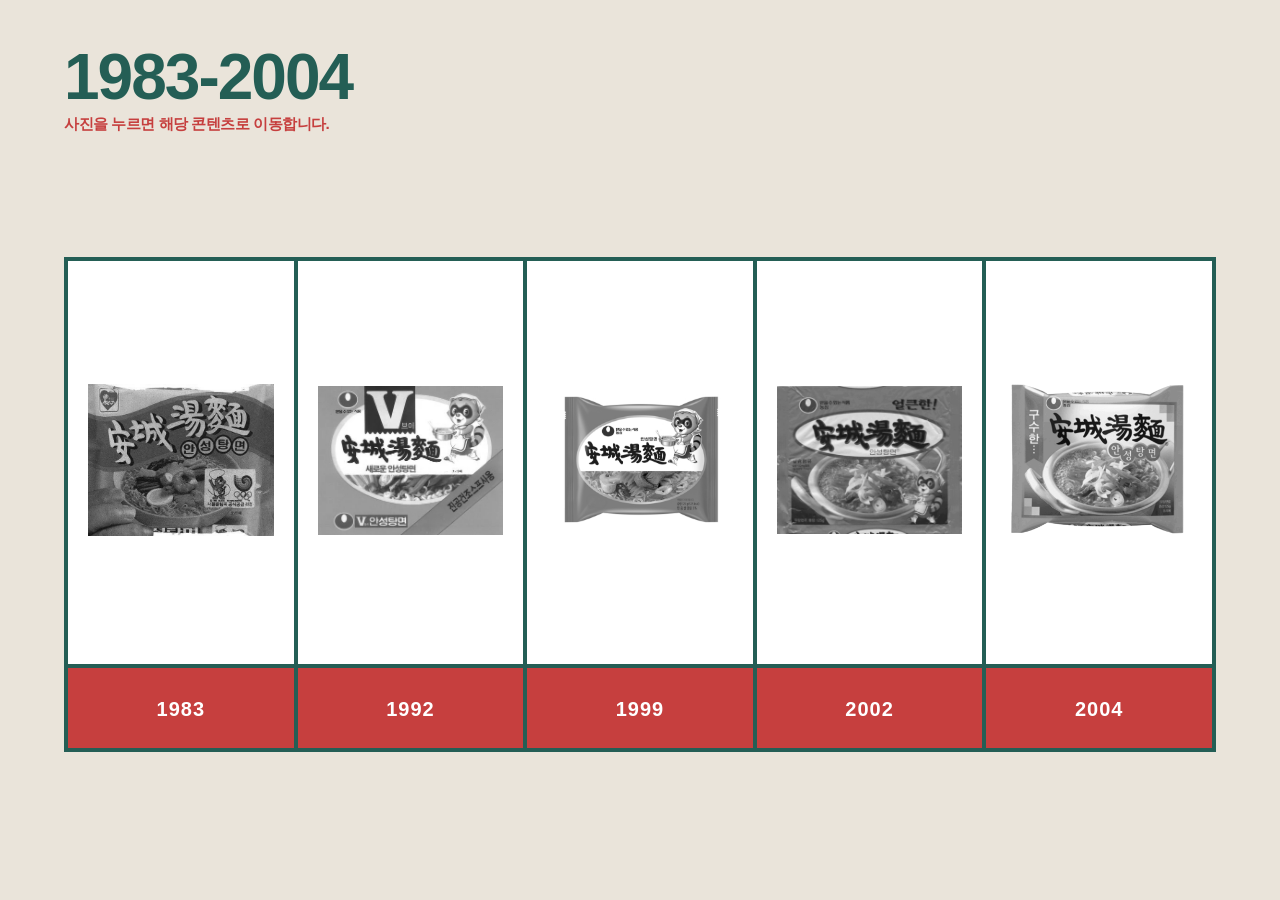
<file: 1983-2004.html>
<!DOCTYPE html>
<html lang="ko">
<head>
    <meta charset="UTF-8">
    <meta name="viewport" content="width=device-width, initial-scale=1.0">
    <title>1983-2004</title>
    <style>
        body {
            margin: 0;
            padding: 0;
            background-color: #EAE4DA;
            display: flex;
            flex-direction: column;
            justify-content: center;
            align-items: center;
            min-height: 100vh;
            overflow-y: auto;
            font-family: 'NotoSansKR-VariableFont_wght', sans-serif;
            box-sizing: border-box;
            padding: 60px 0;
        }

        
        .card-link {
            text-decoration: none;
            color: inherit;
            flex: 1;
            height: 100%;
            display: flex;
            margin-right: -4px;
            box-sizing: border-box;
            transition: flex 0.4s cubic-bezier(0.25, 1, 0.5, 1), opacity 0.4s ease, height 0.4s ease;
        }
        .card-link:last-child { margin-right: 0; }

        
        .title-container {
            position: absolute;
            top: 5vh;
            left: 5vw;
            display: flex;
            flex-direction: column;
            gap: 5px;
        }

        .archive-title {
            color: #245E55;
            font-size: 5vw;
            font-weight: 900;
            letter-spacing: -2px;
            margin: 0;
            line-height: 1;
        }

        .archive-subtitle {
            color: #c63f3e;
            font-size: 1.2vw;
            font-weight: 700;
            margin: 0;
            letter-spacing: -0.5px;
        }

        .accordion-wrapper {
            display: flex;
            width: 90vw;
            height: 55vh;
            min-height: 380px;
            margin-top: 12vh;
            background-color: transparent;
            box-sizing: border-box;
        }

        .card {
            position: relative;
            width: 100%;
            height: 100%;
            background-color: #ffffff;
            border: 4px solid #245E55; 
            overflow: hidden;
            cursor: pointer;
            box-sizing: border-box;
        }

        .card img {
            width: 100%;
            height: 82%;
            object-fit: contain;
            padding: 20px;
            box-sizing: border-box;
            filter: grayscale(100%); 
            background-color: #fff;
            transition: filter 0.4s ease;
        }

        .card .year-label {
            height: 18%;
            border-top: 4px solid #245E55;
            background-color: #c63f3e; 
            color: #ffffff;
            font-size: 20px;
            font-weight: 900;
            display: flex;
            align-items: center;
            justify-content: center;
            letter-spacing: 1px;
            box-sizing: border-box;
            transition: background-color 0.3s ease;
        }

        
        .accordion-wrapper:hover .card-link:hover {
            flex: 3.5; 
        }

        .accordion-wrapper:hover .card-link:hover img {
            filter: grayscale(0%);
        }

        .accordion-wrapper:hover .card-link:hover .year-label {
            background-color: #245E55; 
        }

        .accordion-wrapper:hover .card-link:not(:hover) {
            opacity: 0.4;
            flex: 0.5;
        }

        
        @media (max-width: 1024px) {
            body {
                justify-content: flex-start;
                padding: 40px 0;
            }
            .title-container {
                position: relative; 
                top: 0;
                left: 0;
                align-items: center;
                margin-bottom: 40px;
                width: 100%;
            }
            .archive-title {
                font-size: 36px; 
                margin-bottom: 8px;
            }
            .archive-subtitle {
                font-size: 15px;
            }
            .accordion-wrapper {
                flex-direction: column;
                height: auto; 
                min-height: auto;
                width: 85vw;
                margin-top: 0;
            }
            .card-link { 
                margin-right: 0; 
                margin-bottom: -4px; 
                flex-direction: column; 
                height: 150px; 
                flex: none !important; 
            }
            .card-link:last-child { margin-bottom: 0; }
            .card img { height: 72%; padding: 15px; }
            .card .year-label { height: 28%; font-size: 16px; }
            
            
            .accordion-wrapper:hover .card-link:hover {
                height: 200px; 
            }
            .accordion-wrapper:hover .card-link:not(:hover) {
                height: 130px; 
                opacity: 0.5;
            }
        }
    </style>
</head>
<body>

    <div class="title-container">
        <h1 class="archive-title">1983-2004</h1>
        <p class="archive-subtitle">사진을 누르면 해당 콘텐츠로 이동합니다.</p>
    </div>

    <div class="accordion-wrapper">
        
        <a href="https://youtu.be/UsrxSRu1JnQ?si=vCri9nSSX12fdjHl" target="_blank" class="card-link">
            <div class="card">
                <img src="images/1983.jpg" alt="1983">
                <div class="year-label">1983</div>
            </div>
        </a>

        <a href="https://youtu.be/r8puEVPzM7I?si=5wBH-LooxWGUYaEc" target="_blank" class="card-link">
            <div class="card">
                <img src="images/1992.jpg" alt="1992">
                <div class="year-label">1992</div>
            </div>
        </a>

        <a href="https://youtu.be/IRnQSocdcUI?si=7ONFKgMchkewMi40" target="_blank" class="card-link">
            <div class="card">
                <img src="images/1999.png" alt="1999">
                <div class="year-label">1999</div>
            </div>
        </a>

        <a href="https://youtu.be/xYklDj9SPxM?si=smMTXQaFSzYzsGBl" target="_blank" class="card-link">
            <div class="card">
                <img src="images/2002.png" alt="2002">
                <div class="year-label">2002</div>
            </div>
        </a>

        <a href="https://youtu.be/mGlCH5mzOUc?si=VTrDNECWT-WmRxMH" target="_blank" class="card-link">
            <div class="card">
                <img src="images/2004(2).png" alt="2004">
                <div class="year-label">2004</div>
            </div>
        </a>

    </div>

</body>
</html>
</file>
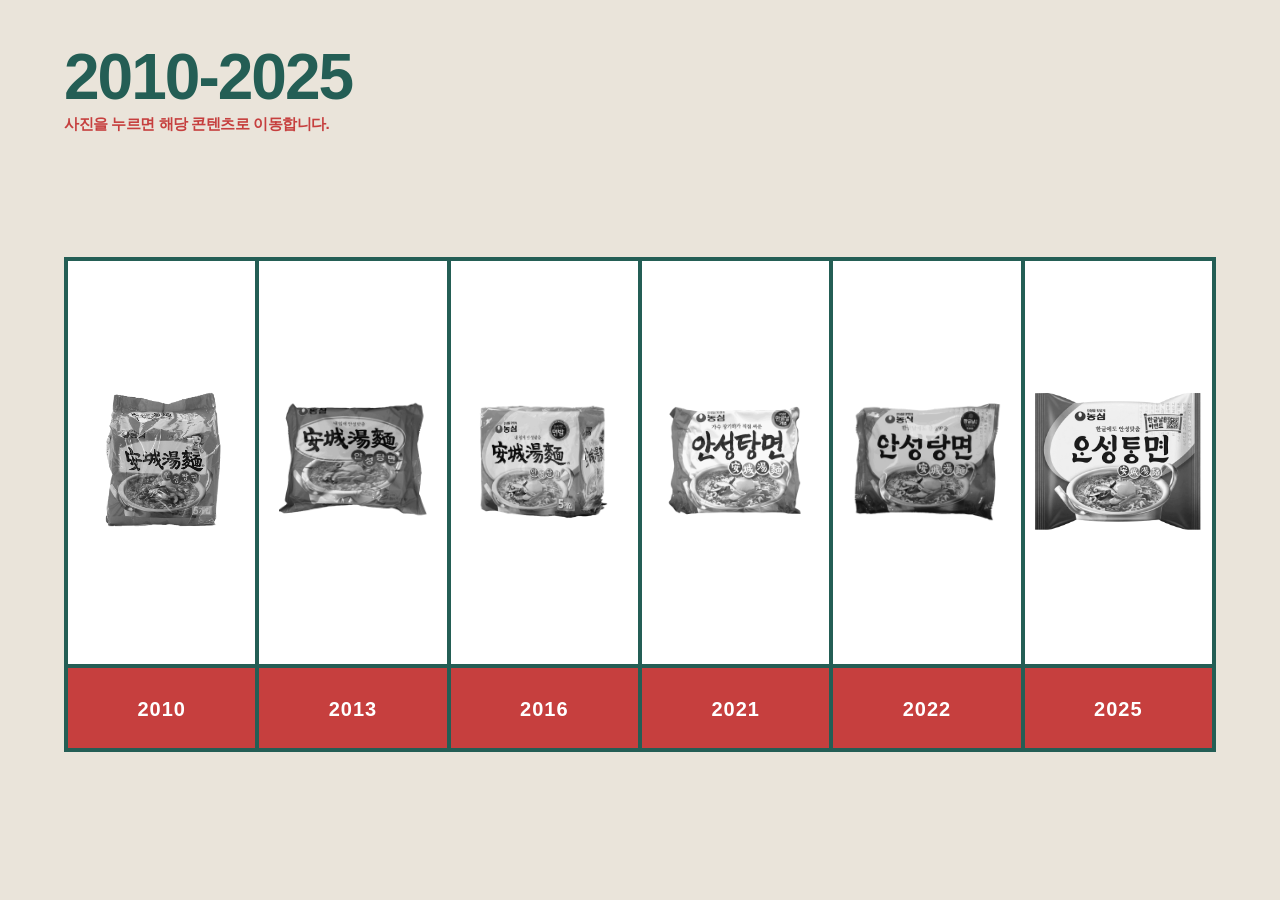
<file: 2010-2025.html>
<!DOCTYPE html>
<html lang="ko">
<head>
    <meta charset="UTF-8">
    <meta name="viewport" content="width=device-width, initial-scale=1.0">
    <title>2010-2025</title>
    <style>
        body {
            margin: 0;
            padding: 0;
            background-color: #EAE4DA; 
            display: flex;
            flex-direction: column;
            justify-content: center;
            align-items: center;
            min-height: 100vh;
            overflow-y: auto; 
            font-family: 'NotoSansKR-VariableFont_wght', sans-serif;
            box-sizing: border-box;
            padding: 60px 0; 
        }
        .card-link {
            text-decoration: none;
            color: inherit;
            flex: 1;
            height: 100%;
            display: flex;
            margin-right: -4px;
            box-sizing: border-box;
            transition: flex 0.4s cubic-bezier(0.25, 1, 0.5, 1), opacity 0.4s ease, height 0.4s ease;
        }
        .card-link:last-child {
            margin-right: 0;
        }

        .title-container {
            position: absolute;
            top: 5vh;
            left: 5vw;
            display: flex;
            flex-direction: column;
            gap: 5px;
        }
        .archive-title {
            color: #245E55;
            font-size: 5vw;
            font-weight: 900;
            letter-spacing: -2px;
            margin: 0;
            line-height: 1;
        }
        .archive-subtitle {
            color: #c63f3e;
            font-size: 1.2vw;
            font-weight: 700;
            margin: 0;
            letter-spacing: -0.5px;
        }

        .accordion-wrapper {
            display: flex;
            width: 90vw;
            height: 55vh;
            min-height: 380px; 
            margin-top: 12vh;
            background-color: transparent;
            box-sizing: border-box;
        }

        .card {
            position: relative;
            width: 100%;
            height: 100%;
            background-color: #ffffff;
            border: 4px solid #245E55; 
            overflow: hidden;
            cursor: pointer;
            box-sizing: border-box;
        }

        .card img {
            width: 100%;
            height: 82%;
            object-fit: contain;
            padding: 20px;
            box-sizing: border-box;
            filter: grayscale(100%); 
            background-color: #fff;
            transition: filter 0.4s ease;
        }

        .card .year-label {
            height: 18%;
            border-top: 4px solid #245E55;
            background-color: #c63f3e; 
            color: #ffffff;
            font-size: 20px;
            font-weight: 900;
            display: flex;
            align-items: center;
            justify-content: center;
            letter-spacing: 1px;
            box-sizing: border-box;
            transition: background-color 0.3s ease;
        }

        
        .accordion-wrapper:hover .card-link:hover {
            flex: 3.5; 
        }
        .accordion-wrapper:hover .card-link:hover img {
            filter: grayscale(0%);
        }
        .accordion-wrapper:hover .card-link:hover .year-label {
            background-color: #245E55; 
        }
        .accordion-wrapper:hover .card-link:not(:hover) {
            flex: 0.5;
            opacity: 0.4; 
        }

       
        @media (max-width: 1024px) {
            body {
                justify-content: flex-start; 
                padding: 40px 0;
            }
            .title-container {
                position: relative; 
                top: 0;
                left: 0;
                align-items: center;
                margin-bottom: 40px;
                width: 100%;
            }
            .archive-title {
                font-size: 36px; 
                margin-bottom: 8px;
            }
            .archive-subtitle {
                font-size: 15px;
            }
            .accordion-wrapper {
                flex-direction: column;
                height: auto; 
                min-height: auto;
                width: 85vw;
                margin-top: 0;
            }
            .card-link {
                margin-right: 0;
                margin-bottom: -4px;
                flex-direction: column;
                height: 150px; 
                flex: none !important; 
            }
            .card-link:last-child {
                margin-bottom: 0;
            }
            .card img {
                height: 72%;
                padding: 15px;
            }
            .card .year-label {
                height: 28%;
                font-size: 16px;
            }
            
            
            .accordion-wrapper:hover .card-link:hover {
                height: 200px; 
            }
            .accordion-wrapper:hover .card-link:not(:hover) {
                height: 130px; 
                opacity: 0.5;
            }
        }
        .card-link[href*="2025"] .card img {
    padding: 0px; 
}
    </style>
</head>
<body>

    <div class="title-container">
        <h1 class="archive-title">2010-2025</h1>
        <p class="archive-subtitle">사진을 누르면 해당 콘텐츠로 이동합니다.</p>
    </div>

    <div class="accordion-wrapper">
        
        <a href="https://youtu.be/XUH7S0yz2L0?si=9tRV8PS6bASf2vFx" target="_blank" class="card-link">
            <div class="card">
                <img src="images/2010(2).png" alt="2010">
                <div class="year-label">2010</div>
            </div>
        </a>

        <a href="https://youtu.be/5vA88B5dYP4?si=sECkN9jvPTS_gQLO" target="_blank" class="card-link">
            <div class="card">
                <img src="images/2013.png" alt="2013">
                <div class="year-label">2013</div>
            </div>
        </a>

        <a href="https://youtu.be/mbToP1NB1Bk?si=fG4kFTyPivmEV0ER" target="_blank" class="card-link">
            <div class="card">
                <img src="images/2016(2).png" alt="2016">
                <div class="year-label">2016</div>
            </div>
        </a>

        <a href="https://www.nongshim.com/promotion/event/view/2021/09_ansung_hangeul/ansung_hangeul_event" target="_blank" class="card-link">
            <div class="card">
                <img src="images/2021(2).png" alt="2021">
                <div class="year-label">2021</div>
            </div>
        </a>

        <a href="http://www.dailysmart.co.kr/news/articleView.html?idxno=64128" target="_blank" class="card-link">
            <div class="card">
                <img src="images/2022.png" alt="2022">
                <div class="year-label">2022</div>
            </div>
        </a>

        <a href="https://www.nongshim.com/promotion/event/view/2025/09_ansung/ansung_event" target="_blank" class="card-link">
            <div class="card">
                <img src="images/2025(5).png" alt="2025">
                <div class="year-label">2025</div>
            </div>
        </a>
    </div>

</body>
</html>
</file>
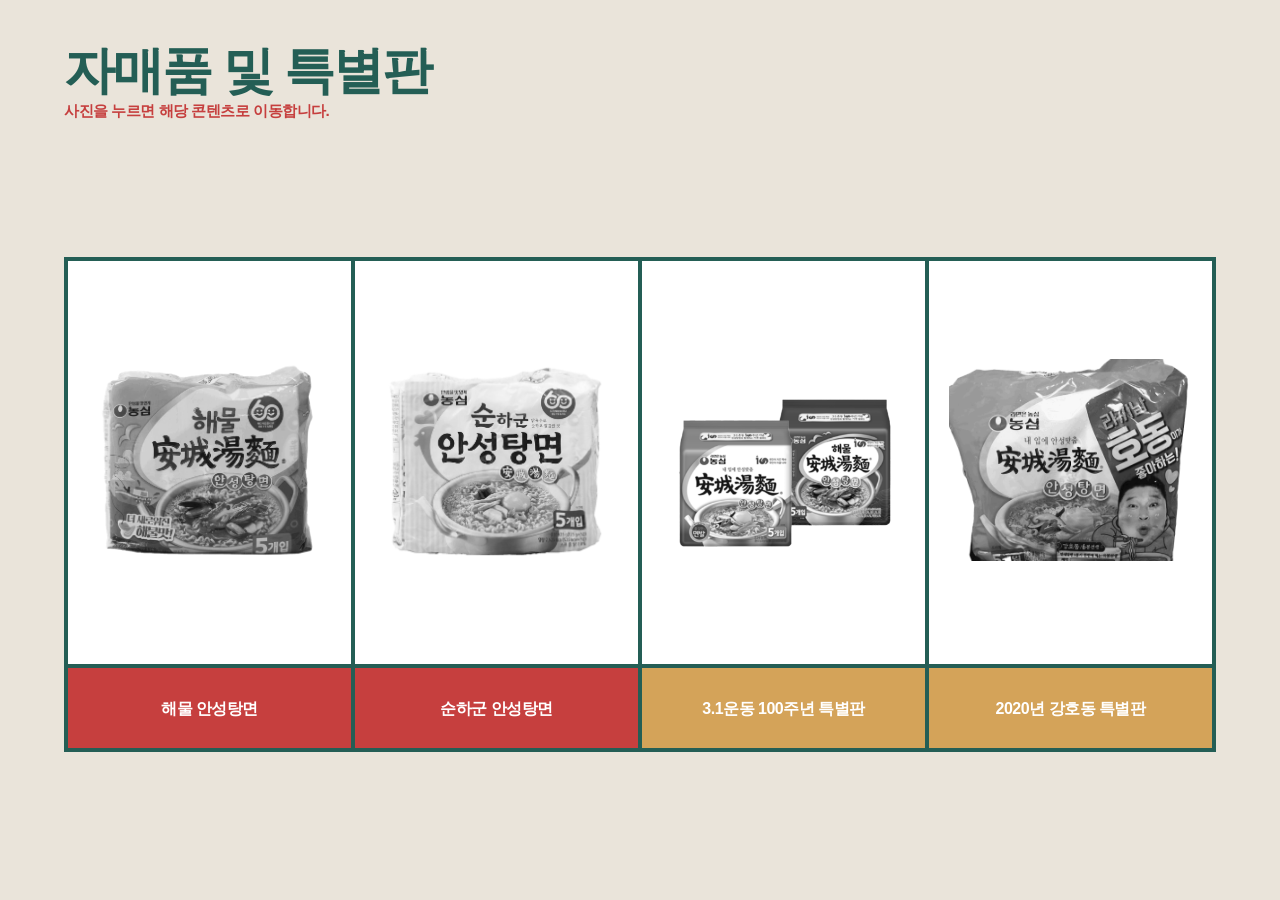
<file: special.html>
<!DOCTYPE html>
<html lang="ko">
<head>
    <meta charset="UTF-8">
    <meta name="viewport" content="width=device-width, initial-scale=1.0">
    <title>자매품 및 특별판</title>
    <style>
        body {
            margin: 0;
            padding: 0;
            background-color: #EAE4DA; 
            display: flex;
            flex-direction: column;
            justify-content: center;
            align-items: center;
            min-height: 100vh;
            overflow-y: auto; 
            font-family: 'NotoSansKR-VariableFont_wght', sans-serif;
            box-sizing: border-box;
            padding: 60px 0; 
        }

       
        .card-link {
            text-decoration: none;
            color: inherit;
            flex: 1;
            height: 100%;
            display: flex;
            margin-right: -4px;
            box-sizing: border-box;
            transition: flex 0.4s cubic-bezier(0.25, 1, 0.5, 1), opacity 0.4s ease, height 0.4s ease;
        }
        .card-link:last-child {
            margin-right: 0;
        }

        
        .title-container {
            position: absolute;
            top: 5vh;
            left: 5vw;
            display: flex;
            flex-direction: column;
            gap: 5px;
        }
        .archive-title {
            color: #245E55;
            font-size: 4vw;
            font-weight: 900;
            letter-spacing: -2px;
            margin: 0;
            line-height: 1;
        }
        .archive-subtitle {
            color: #c63f3e;
            font-size: 1.2vw;
            font-weight: 700;
            margin: 0;
            letter-spacing: -0.5px;
        }

        .accordion-wrapper {
            display: flex;
            width: 90vw;
            height: 55vh;
            min-height: 380px; 
            margin-top: 12vh;
            background-color: transparent;
            box-sizing: border-box;
        }

        .card {
            position: relative;
            width: 100%;
            height: 100%;
            background-color: #ffffff;
            border: 4px solid #245E55; 
            overflow: hidden;
            cursor: pointer;
            box-sizing: border-box;
        }
        
        .card img {
            width: 100%;
            height: 82%;
            object-fit: contain;
            padding: 20px;
            box-sizing: border-box;
            filter: grayscale(100%); 
            background-color: #fff;
            transition: filter 0.4s ease;
        }

        .card .year-label {
            height: 18%;
            border-top: 4px solid #245E55;
            color: #ffffff;
            font-size: 16px;
            font-weight: 900;
            display: flex;
            flex-direction: column; 
            align-items: center;
            justify-content: center;
            letter-spacing: -0.5px;
            box-sizing: border-box;
            padding: 0 10px;
            text-align: center;
            white-space: nowrap;
            overflow: hidden;
            text-overflow: ellipsis;
            transition: background-color 0.3s ease;
        }

        
        .card.sister-product .year-label {
            background-color: #c63f3e; 
        }
        .card.special-edition .year-label {
            background-color: #D4A359; 
        }

        
        .accordion-wrapper:hover .card-link:hover {
            flex: 3.5; 
        }
        .accordion-wrapper:hover .card-link:hover img {
            filter: grayscale(0%);
        }

        
        .accordion-wrapper:hover .card-link:hover .card.sister-product .year-label {
            background-color: #245E55; 
        }
        .accordion-wrapper:hover .card-link:hover .card.special-edition .year-label {
            background-color: #8C6227; 
        }

        
        .accordion-wrapper:hover .card-link:not(:hover) {
            flex: 0.5;
            opacity: 0.4; 
        }

        
        @media (max-width: 1024px) {
            body {
                justify-content: flex-start; 
                padding: 40px 0;
            }
            .title-container {
                position: relative; 
                top: 0;
                left: 0;
                align-items: center;
                margin-bottom: 40px;
                width: 100%;
            }
            .archive-title {
                font-size: 32px; 
                margin-bottom: 8px;
            }
            .archive-subtitle {
                font-size: 15px;
            }
            .accordion-wrapper {
                flex-direction: column;
                height: auto; 
                min-height: auto;
                width: 85vw;
                margin-top: 0;
            }
            .card-link {
                margin-right: 0;
                margin-bottom: -4px;
                flex-direction: column;
                height: 150px; 
                flex: none !important; 
            }
            .card-link:last-child {
                margin-bottom: 0;
            }
            .card img {
                height: 72%;
                padding: 15px;
            }
            .card .year-label {
                height: 28%;
                font-size: 15px;
            }
            
            
            .accordion-wrapper:hover .card-link:hover {
                height: 200px; 
            }
            .accordion-wrapper:hover .card-link:not(:hover) {
                height: 130px; 
                opacity: 0.5;
            }
        }
    </style>
</head>
<body>

    <div class="title-container">
        <h1 class="archive-title">자매품 및 특별판</h1>
        <p class="archive-subtitle">사진을 누르면 해당 콘텐츠로 이동합니다.</p>
    </div>

    <div class="accordion-wrapper">
        
        <a href="https://www.nongshim.com/management/people/contribution_activity_view?groupCode=003&groupId=445" target="_blank" class="card-link">
            <div class="card sister-product">
                <img src="images/h.png" alt="해물">
                <div class="year-label">
                    <span>해물 안성탕면</span>
                </div>
            </div>
        </a>

        <a href="https://youtu.be/kcLNrlvpV8M?si=WzkP2UFyU81KnMT_" target="_blank" class="card-link">
            <div class="card sister-product">
                <img src="images/s.png" alt="순하군">
                <div class="year-label">
                    <span>순하군 안성탕면</span>
                </div>
            </div>
        </a>

        <a href="https://youtu.be/RlcFrCUx-0E?si=-m1z9KyxWh-A1Ulx" target="_blank" class="card-link">
            <div class="card special-edition">
                <img src="images/special1.png" alt="3.1운동">
                <div class="year-label">
                    <span>3.1운동 100주년 특별판</span>
                </div>
            </div>
        </a>

        <a href="https://youtu.be/ZiDyMtvce4E?si=UAt7PkKWn6z8k2sv" target="_blank" class="card-link">
            <div class="card special-edition">
                <img src="images/special2.png" alt="강호동">
                <div class="year-label">
                    <span>2020년 강호동 특별판</span>
                </div>
            </div>
        </a>

    </div>

</body>
</html>
</file>
